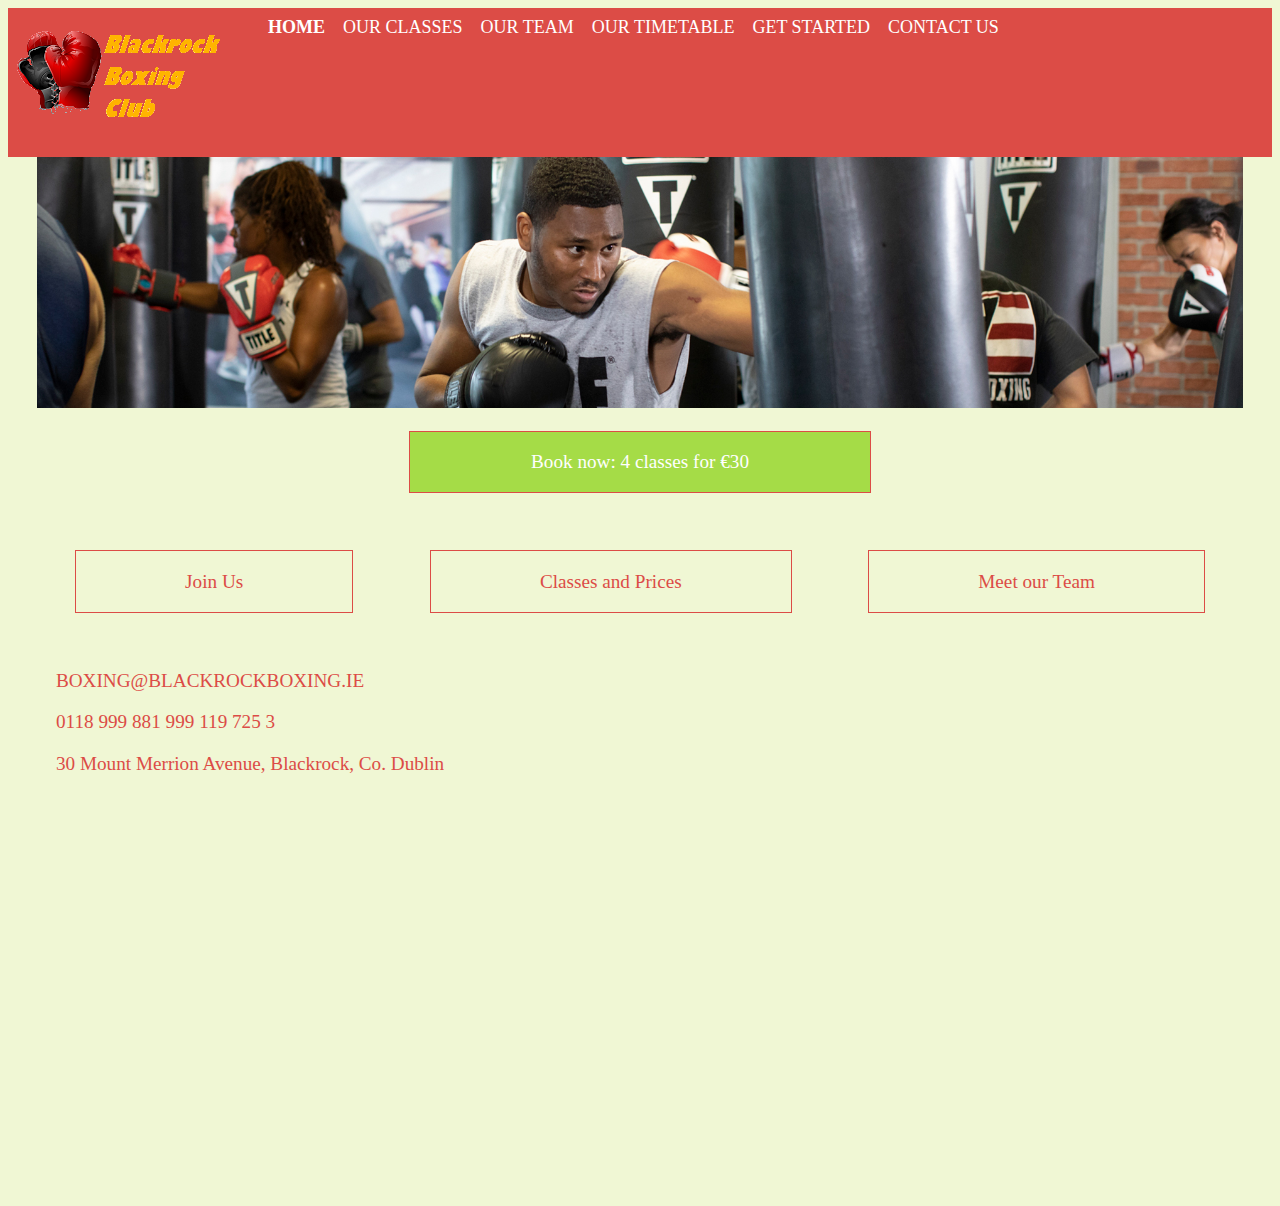
<file: boxing_site_assignement/index.html>
<!doctype html>
<html lang="en">

  <head>
    <meta charset="UTF-8">
    <title>Blackrock Boxing Club</title>
    <link href="styles/main.css" rel="stylesheet">
    <link rel="shortcut icon" type="image/ico" href="images/favicon.ico" />
  </head>

  <body>
    <header>
      <div class="logo">
        <h1><a href="index.html"><img src="images/boxing_gloves_PNG10481.png" alt="Blackrock Boxing Club" /></a>
        </h1>
      </div>
      <nav>
        <a class="active" href="index.html">home </a><a href="our-classes.html">our classes</a><a href="our-team.html">our
          team</a><a href="timetable.html">our timetable</a><a href="get-started.html">get started</a><a
                                                               href="index.html#contact-us">contact us</a>
      </nav>
    </header>
    <main>
      <div id="title" class="header-image">
        <img src="images/training.jpg" alt="Boxing Club" />
      </div>
      <div id="promotions">
        <p><a class="link-button" href="timetable.html#signup">Book now: 4 classes for €30</a></p>
      </div>
      <div class="info-container"> 
        <a class="link-button" href="get-started.html">Join Us</a>
        <a class="link-button" href="our-classes.html">Classes and Prices</a>
        <a class="link-button" href="our-team.html"> Meet our Team </a>
      </div>
      </div>
      <footer>
      <div class="info-block" id="contact-us">
        <p><a href="mailto:boxing@blackrockboxing.ie">BOXING@BLACKROCKBOXING.IE</a></p>
        <p><a href="tel:01189998819991197253"> 0118 999 881 999 119 725 3</a></p>
        <p><a href="https://goo.gl/maps/VDupUWACryUQR52t7">30 Mount Merrion Avenue, Blackrock, Co. Dublin</a><div id="map">
          <iframe
            src="https://www.google.com/maps/embed?pb=!1m14!1m8!1m3!1d2384.3463045048024!2d-6.18619!3d53.301244!3m2!1i1024!2i768!4f13.1!3m3!1m2!1s0x486708c4983debcb%3A0xbc4205a6fae7ac69!2sBrooklawn%20Gate%20Lodge%2C%20Mount%20Merrion%20Ave%2C%20Blackrock%2C%20Co.%20Dublin!5e0!3m2!1sen!2sie!4v1575769571192!5m2!1sen!2sie"
            width="400" height="300" frameborder="0" style="border:0;" allowfullscreen="">
          </iframe>
        </div>
        </p>
      </div>
      </footer>
    </main>
  </body>
</html>
</file>
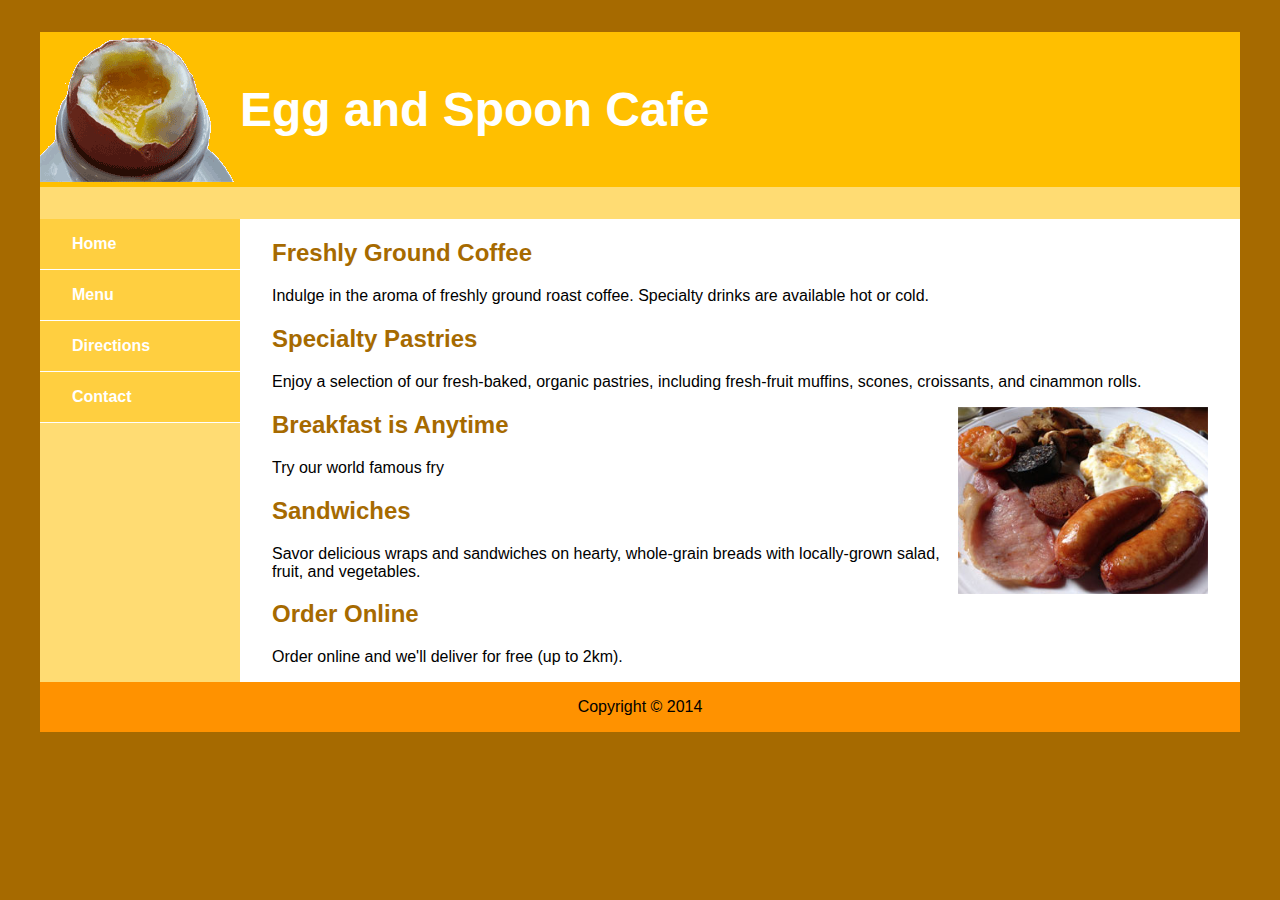
<file: Lab1_HTMLandCSS/Ex3Start/index.html>
<!DOCTYPE html>
<html>
<head>
<title>Egg and Spoon Cafe</title>
<meta charset="utf-8">
<link href="assets/css/style.css" rel="stylesheet" media="screen">
</head>
<body>
	<div id="container">
		<div id="header">
			<h1>Egg and Spoon Cafe</h1>
		</div>
		
		<div id="nav">
			<ul>
			  <li><a href="index.html">Home</a></li>
			  <li><a href="menu.html">Menu</a></li>
			  <li><a href="directions.html">Directions</a></li>
			  <li><a href="contact.html">Contact</a></li>
			</ul>
		</div>
		
		<div id="content"> 
			<h2>Freshly Ground Coffee</h2>
			<p>Indulge in the aroma of freshly ground roast coffee. Specialty drinks are available hot or cold.</p>

			<h2>Specialty Pastries</h2>
			<p>Enjoy a selection of our fresh-baked, organic pastries, including 
			   fresh-fruit muffins, scones, croissants, and cinammon rolls.
			</p>

			<img class="inline-food-image" src="assets/images/breakfast.jpg" width="250" alt="Egg and Spoon Breakfast">
			<h2>Breakfast is Anytime</h2>
			<p>Try our world famous fry</p>

			<h2>Sandwiches</h2>
			<p>Savor delicious wraps and sandwiches on hearty, whole-grain breads with locally-grown salad, fruit, and vegetables.</p>

			<h2>Order Online</h2>
			<p>Order online and we'll deliver for free (up to 2km).</p>
		</div>
		<div id="footer">
			Copyright &copy; 2014
		</div>
	</div>
</body>
</html>
</file>
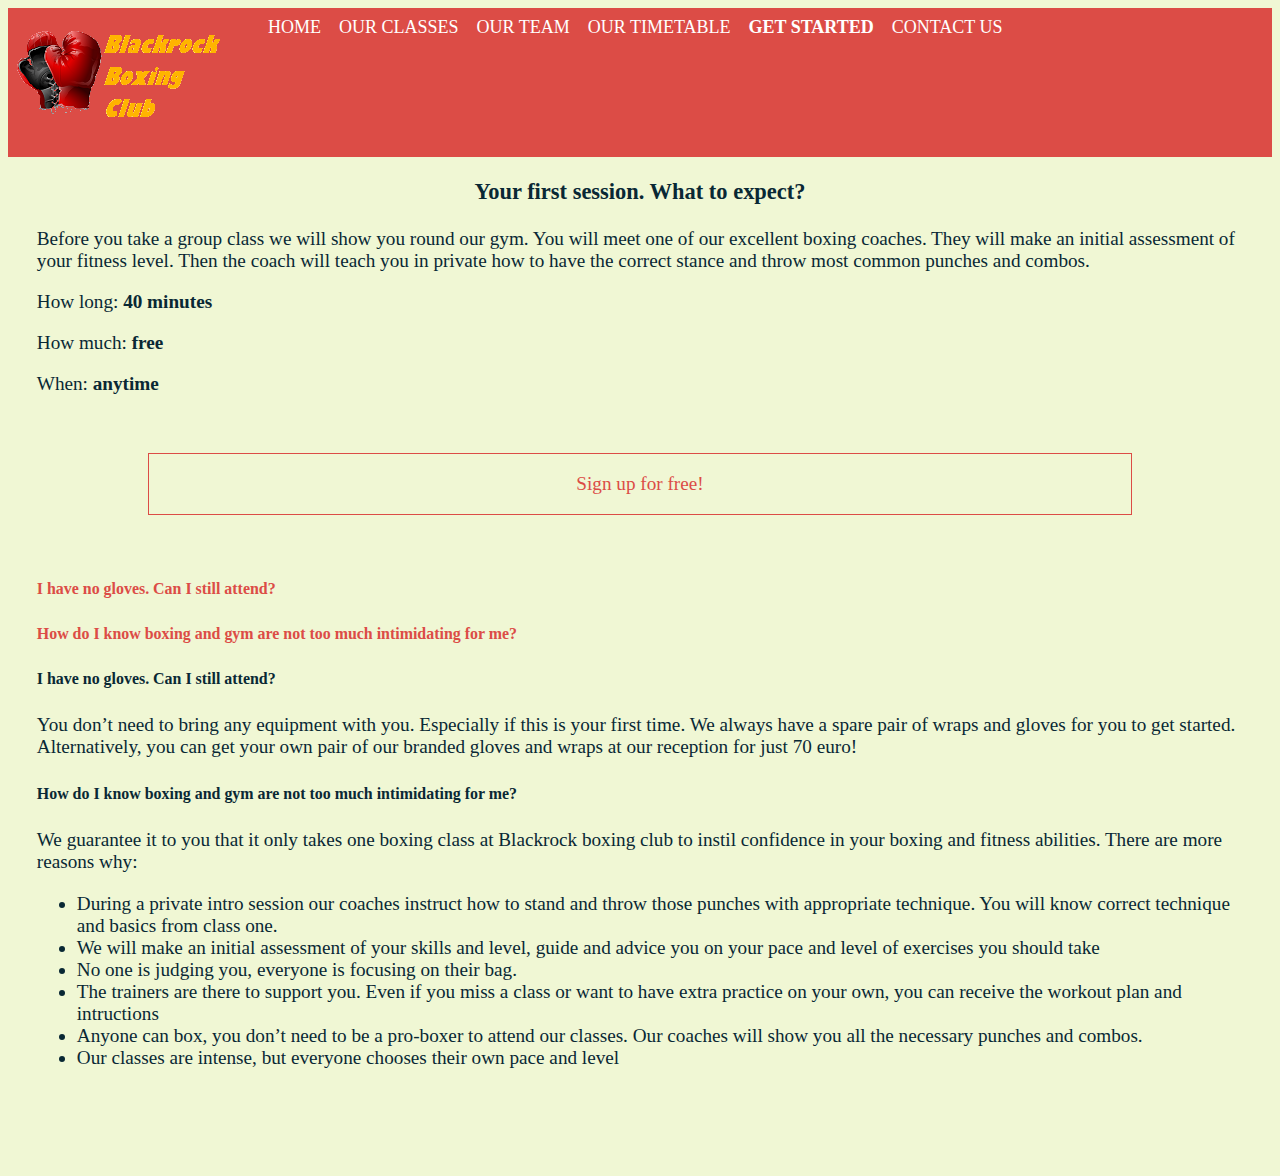
<file: boxing_site_assignement/get-started.html>
<!doctype html>
<html lang="en">

  <head>
    <meta charset="UTF-8">
    <title>Blackrock Boxing Club - Get Started</title>
    <link href="styles/main.css" rel="stylesheet">
    <link rel="shortcut icon" type="image/ico" href="images/favicon.ico" />
  </head>

  <body>
    <header>
      <div class="logo">
        <h1><a href="index.html"><img src="images/boxing_gloves_PNG10481.png" alt="Blackrock Boxing Club" /></a>
        </h1>
      </div>
      <nav>
        <a href="index.html">home </a><a href="our-classes.html">our classes</a><a href="our-team.html">our team</a><a href="timetable.html">our timetable</a><a class="active" href="get-started.html">get started</a><a href="index.html#contact-us">contact us</a>
      </nav>
    </header>
    <main>
      <div class="get-started" id="first-session">
        <h3>
          Your first session. What to expect?
        </h3>

        <p>
        Before you take a group class we will show you round our gym. You will meet one of our excellent boxing coaches. They will make an initial assessment of your fitness level. Then the coach will teach you in private how to have the correct stance and throw most common punches and combos.
        </p>
      </div>

      <div>
        <p>
        How long: <strong>40 minutes</strong>
        </p>

      </div>

      <div>
        <p>
        How much: <strong>free</strong>
        </p>
      </div>

      <div>
        <p>
        When: <strong>anytime</strong>
        </p>
      </div>
      <div class="info-container">
      <a class="link-button" href="timetable.html#signup">Sign up for free!</a>
      </div>
      <div id="faq">
        <h5>
          <a href="#no-gloves">I have no gloves. Can I still attend?</a>
        </h5>
        <h5>
          <a href="#is-boxing-scary">How do I know boxing and gym are not too much intimidating for me?</a>
        </h5>
        <div class="answers">
          <div class="answer" id="no-gloves">
            <h5>I have no gloves. Can I still attend?</h5>
            <p>
            You don’t need to bring any equipment with you. Especially if this is your first time. We always have a spare pair of wraps and gloves for you to get started. Alternatively, you can get your own pair of our branded gloves and wraps at our reception for just 70 euro!
            </p>
          </div>
          <div class="answer" id="is-boxing-scary">
        <h5>How do I know boxing and gym are not too much intimidating for me?</h5>
            <p>
            We guarantee it to you that it only takes one boxing class at Blackrock boxing club to instil confidence in your boxing and fitness abilities. There are more reasons why:
            </p>
            <ul>
              <li>During a private intro session our coaches instruct how to stand and throw those punches with appropriate technique. You will know correct technique and basics from class one.</li>
              <li>We will make an initial assessment of your skills and level, guide and advice you on your pace and level of exercises you should take</li>  
              <li>No one is judging you, everyone is focusing on their bag.</li>  
              <li>The trainers are there to support you. Even if you miss a class or want to have extra practice on your own, you can receive the workout plan and intructions</li>
              <li>Anyone can box, you don’t need to be a pro-boxer to attend our classes. Our coaches will show you all the necessary punches and combos.</li>
              <li>Our classes are intense, but everyone chooses their own pace and level</li>
            </ul>
          </div>
        </div>
      </div>
    </main>
  </body>
</file>
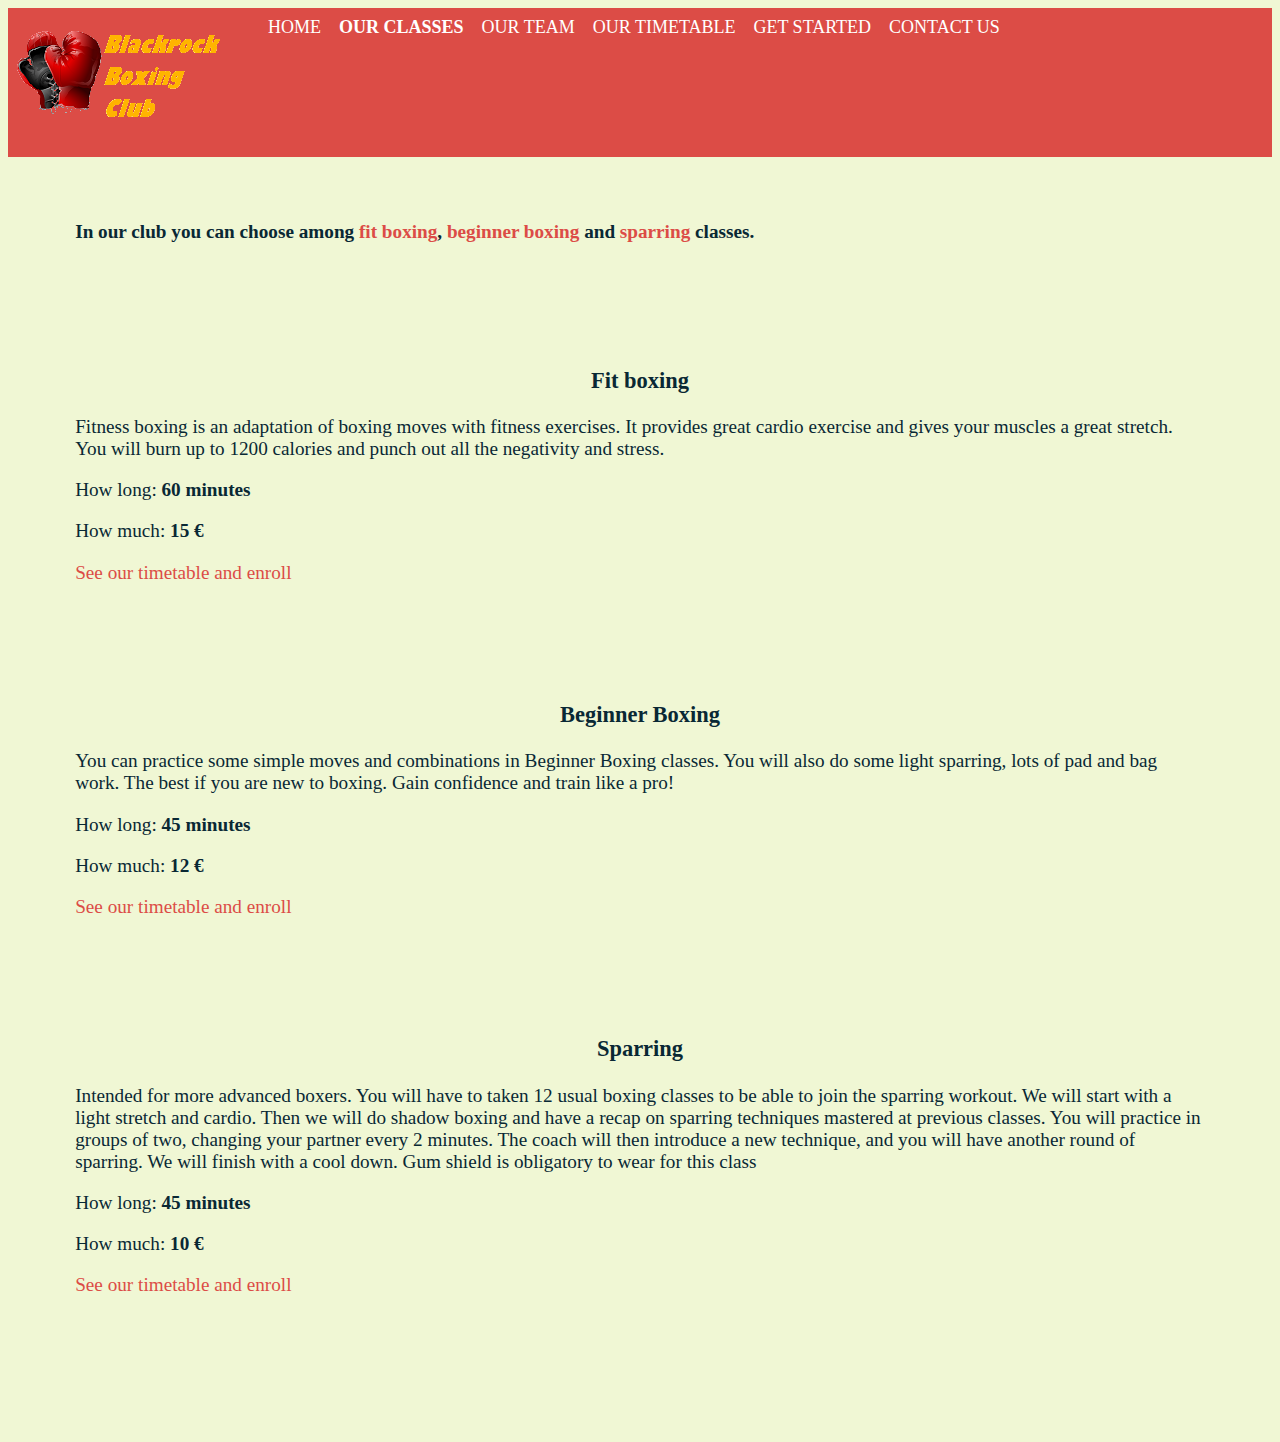
<file: boxing_site_assignement/our-classes.html>
<!doctype html>
<html lang="en">

<head>
    <meta charset="UTF-8">
    <title>Blackrock Boxing Club - Our Team</title>
    <link href="styles/main.css" rel="stylesheet">
    <link rel="shortcut icon" type="image/ico" href="images/favicon.ico" />
</head>

<body>
    <header>
      <div class="logo">
        <h1><a href="index.html"><img src="images/boxing_gloves_PNG10481.png" alt="Blackrock Boxing Club" /></a>
        </h1>
      </div>
      <nav>
        <a href="index.html">home </a><a class="active" href="our-classes.html">our classes</a><a href="our-team.html">our
          team</a><a href="timetable.html">our timetable</a><a href="get-started.html">get started</a><a
                                                               href="index.html#contact-us">contact us</a>
      </nav>
    </header>
    <main>
      <div class="class">
        <h4>
      In our club you can choose among <a href="#fit-boxing">fit boxing</a>, <a href="#beginner">beginner boxing</a> and <a href="#sparring">sparring</a> classes.
        </h4>
      </div>
        <article class="class" id="fit-boxing">
            <h3> Fit boxing</h3>
            <p>Fitness boxing is an adaptation of boxing moves with fitness exercises. It provides great cardio exercise and gives your muscles a great stretch. You will burn up to 1200 calories and punch out all the negativity and stress.</p>
            <p>How long: <strong>60 minutes</strong></p>
            <p>How much: <strong>15 €</strong></p>
            <p><a href="timetable.html">See our timetable and enroll</a></p>
        </article>
        <article class="class" id="beginner">
            <h3> Beginner Boxing</h3>
            <p>You can practice some simple moves and combinations in Beginner Boxing classes. You will also do some light sparring, lots of pad and bag work. The best if you are new to boxing. Gain confidence and train like a pro!</p>
            <p>How long: <strong>45 minutes</strong></p>
            <p>How much: <strong>12 €</strong></p>
            <p><a href="timetable.html">See our timetable and enroll</a></p>
        </article>
        <article class="class" id="sparring">
            <h3>Sparring</h3>
            <p>Intended for more advanced boxers. You will have to taken 12 usual boxing classes to be able to join the sparring workout. We will start with a light stretch and cardio. Then we will do shadow boxing and have a recap on sparring techniques mastered at previous classes. You will practice in groups of two, changing your partner every 2 minutes. The coach will then introduce a new technique, and you will have another round of sparring. We will finish with a cool down. Gum shield is obligatory to wear for this class</p>
            <p>How long: <strong>45 minutes</strong></p>
            <p>How much: <strong>10 €</strong></p>
            <p><a href="timetable.html">See our timetable and enroll</a></p>
        </article>
    </main>
</body>

</html>
</file>
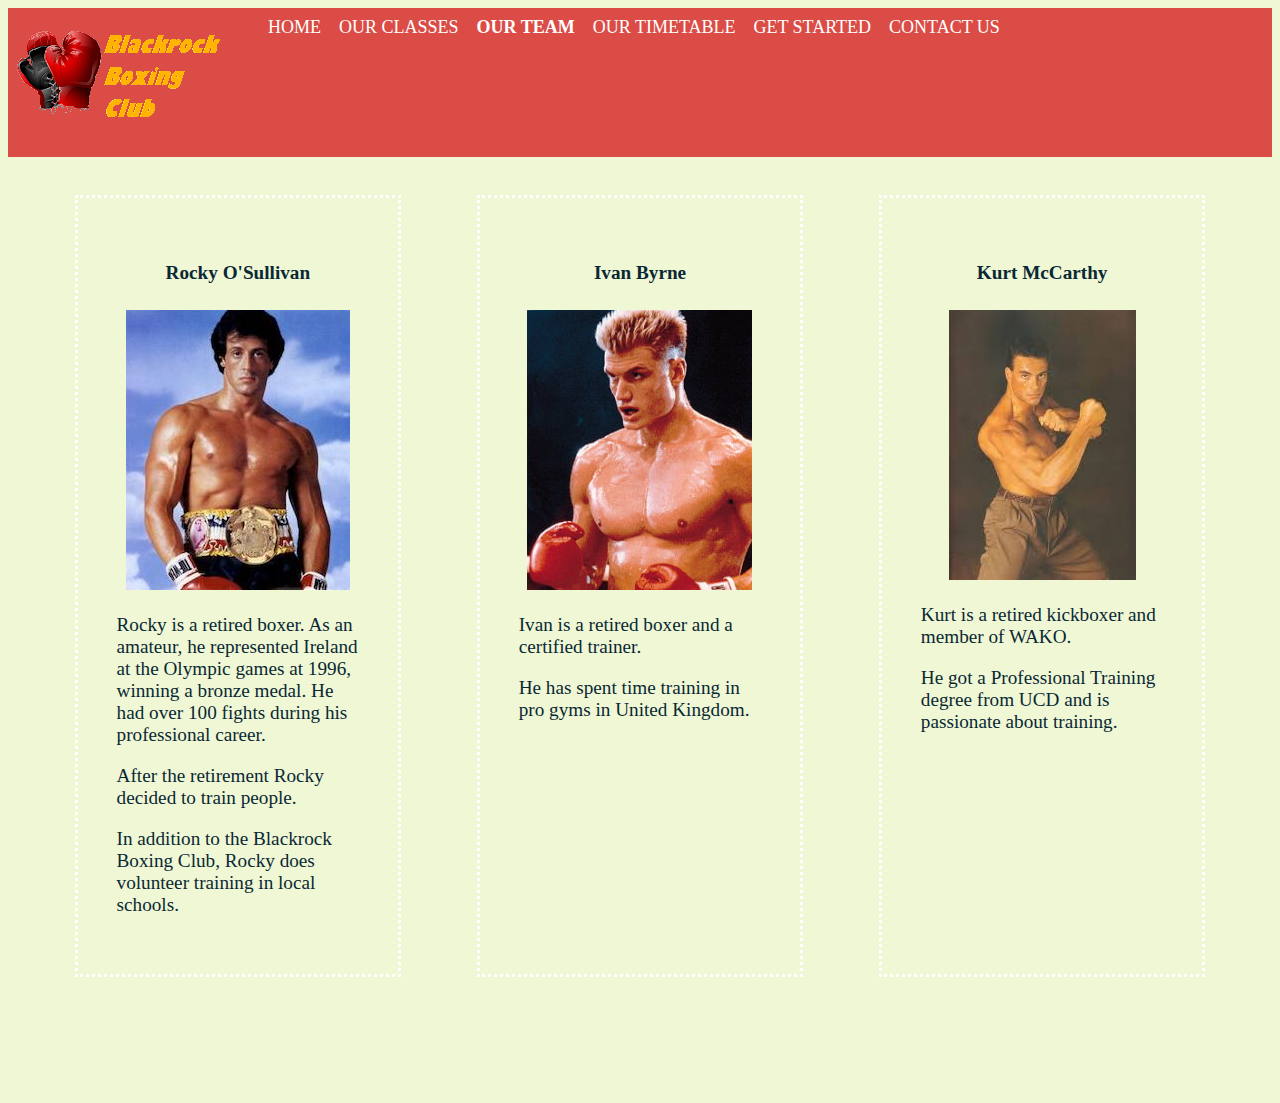
<file: boxing_site_assignement/our-team.html>
<!doctype html>
<html lang="en">

<head>
    <meta charset="UTF-8">
    <title>Blackrock Boxing Club - Our Team</title>
    <link href="styles/main.css" rel="stylesheet">
    <link rel="shortcut icon" type="image/ico" href="images/favicon.ico" />
</head>

<body>
    <header>
      <div class="logo">
        <h1><a href="index.html"><img src="images/boxing_gloves_PNG10481.png" alt="Blackrock Boxing Club" /></a>
        </h1>
      </div>
      <nav>
        <a href="index.html">home </a><a href="our-classes.html">our classes</a><a class="active" href="our-team.html">our
          team</a><a href="timetable.html">our timetable</a><a href="get-started.html">get started</a><a
                                                               href="index.html#contact-us">contact us</a>
      </nav>
    </header>
    <main class="info-container">
        <article class="trainer">
            <h4>Rocky O'Sullivan</h4>
            <div>
              <div class="photo">
                <img src="images/Rocky.jpeg" alt="Rocky O'Sullivan" />
              </div>
                <p>
                    Rocky is a retired boxer. As an amateur, he represented Ireland at the Olympic games at 1996,
                    winning a bronze medal.
                    He had over 100 fights during his professional career.
                </p>
                <p>After the retirement Rocky decided to train people.</p>
                <p>In addition to the Blackrock Boxing Club, Rocky does volunteer training in local schools.</p>
            </div>
        </article>
        <article class="trainer">
            <h4>Ivan Byrne</h4>
            <div>
              <div class="photo">
                <img src="images/Ivan.jpg" alt="Ivan Byrne" />
              </div>
                <p>Ivan is a retired boxer and a certified trainer.</p>
                <p>He has spent time training in pro gyms in United Kingdom.</p>
            </div>
        </article>
        <article class="trainer">
            <h4>
                Kurt McCarthy
            </h4>
            <div>
              <div class="photo">
                <img src="images/kurt.jfif" alt="Kurt McCarthy" />
              </div>
                <p>Kurt is a retired kickboxer and member of WAKO.</p>
                <p>He got a Professional Training degree from UCD and is passionate about training.</p>
            </div>
        </article>
    </main>
</body>

</html>
</file>
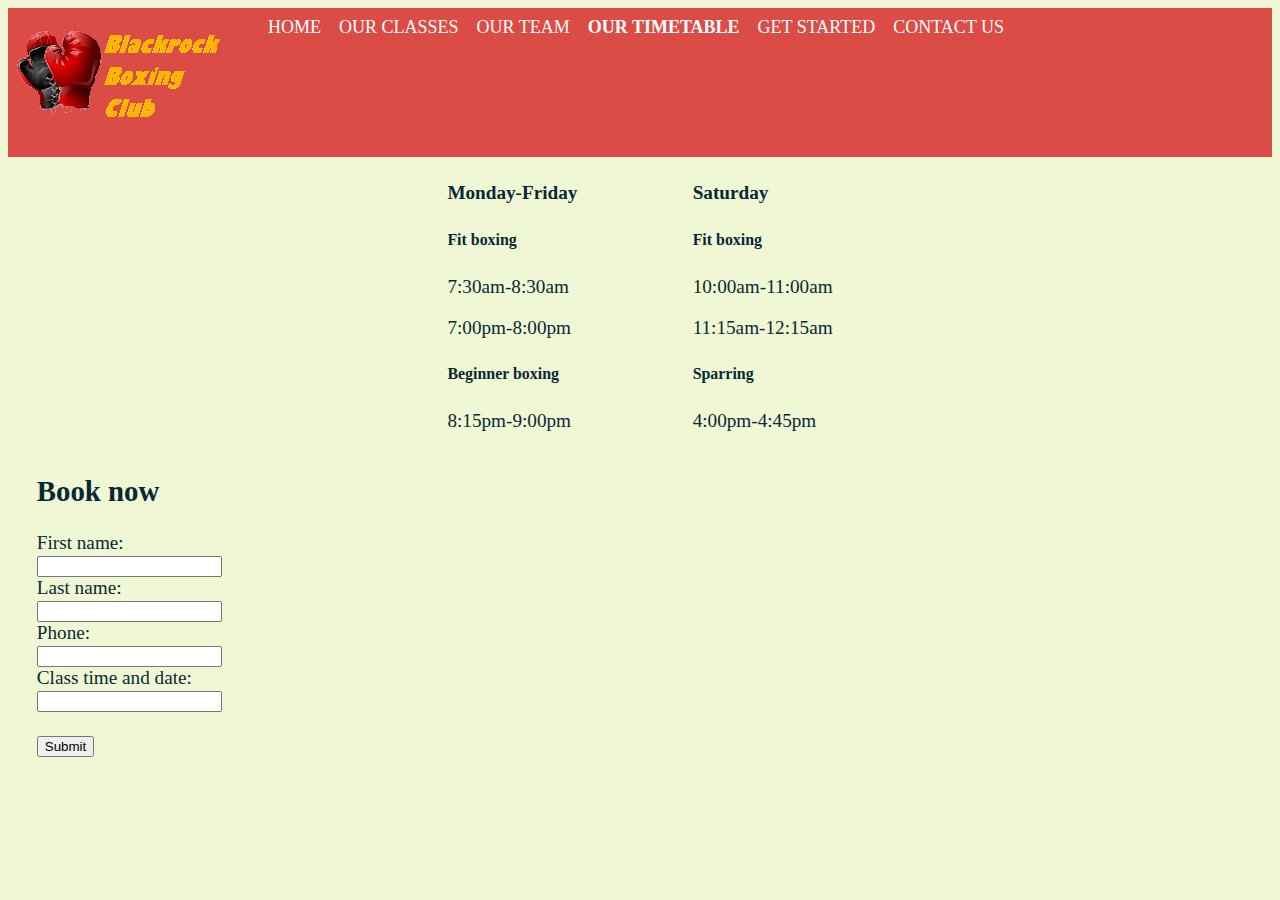
<file: boxing_site_assignement/timetable.html>
<!doctype html>
<html lang="en">

<head>
    <meta charset="UTF-8">
    <title>Blackrock Boxing Club - Timetable</title>
    <link href="styles/main.css" rel="stylesheet">
</head>

<body>
    <header>
      <div class="logo">
        <h1><a href="index.html"><img src="images/boxing_gloves_PNG10481.png" alt="Blackrock Boxing Club" /></a>
        </h1>
      </div>
      <nav>
        <a href="index.html">home </a><a href="our-classes.html">our classes</a><a href="our-team.html">our
          team</a><a class="active" href="timetable.html">our timetable</a><a href="get-started.html">get started</a><a
                                                               href="index.html#contact-us">contact us</a>
      </nav>
    </header>
    <main>
      <div class="info-container">
        <div class="schedule">
            <h4>Monday-Friday</h4>
            <div>
                <h5>
                    Fit boxing
                </h5>
                <p>7:30am-8:30am</p>
                <p>7:00pm-8:00pm</p>
            </div>
            <div>
                <h5>
                    Beginner boxing
                </h5>
                <p>8:15pm-9:00pm</p>
            </div>
        </div>
        <div class="schedule">
            <h4>Saturday</h4>
            <div>
                <h5>
                    Fit boxing
                </h5>
                <p>10:00am-11:00am</p>
                <p>11:15am-12:15am</p>
            </div>
            <div>
                <h5>
                    Sparring
                </h5>
                <p>4:00pm-4:45pm</p>
            </div>
        </div>
      </div>
      <div>
        <h2>Book now</h2>
        <form id="signup" action="timetable.html" method="GET">
          First name:<br>
          <input required="true" type="text" name="firstname">
          <br>
          Last name:<br>
          <input required="true" type="text" name="lastname">
          <br>
          Phone:<br>
          <input required="true" type="type="tel" name="phone">
          <br>
          Class time and date:<br>
          <input required="true" type="text" name="classtime">
          <br><br>
          <input type="submit" value="Submit">
        </form>
      </div>
    </main>
</body>

</html>
</file>
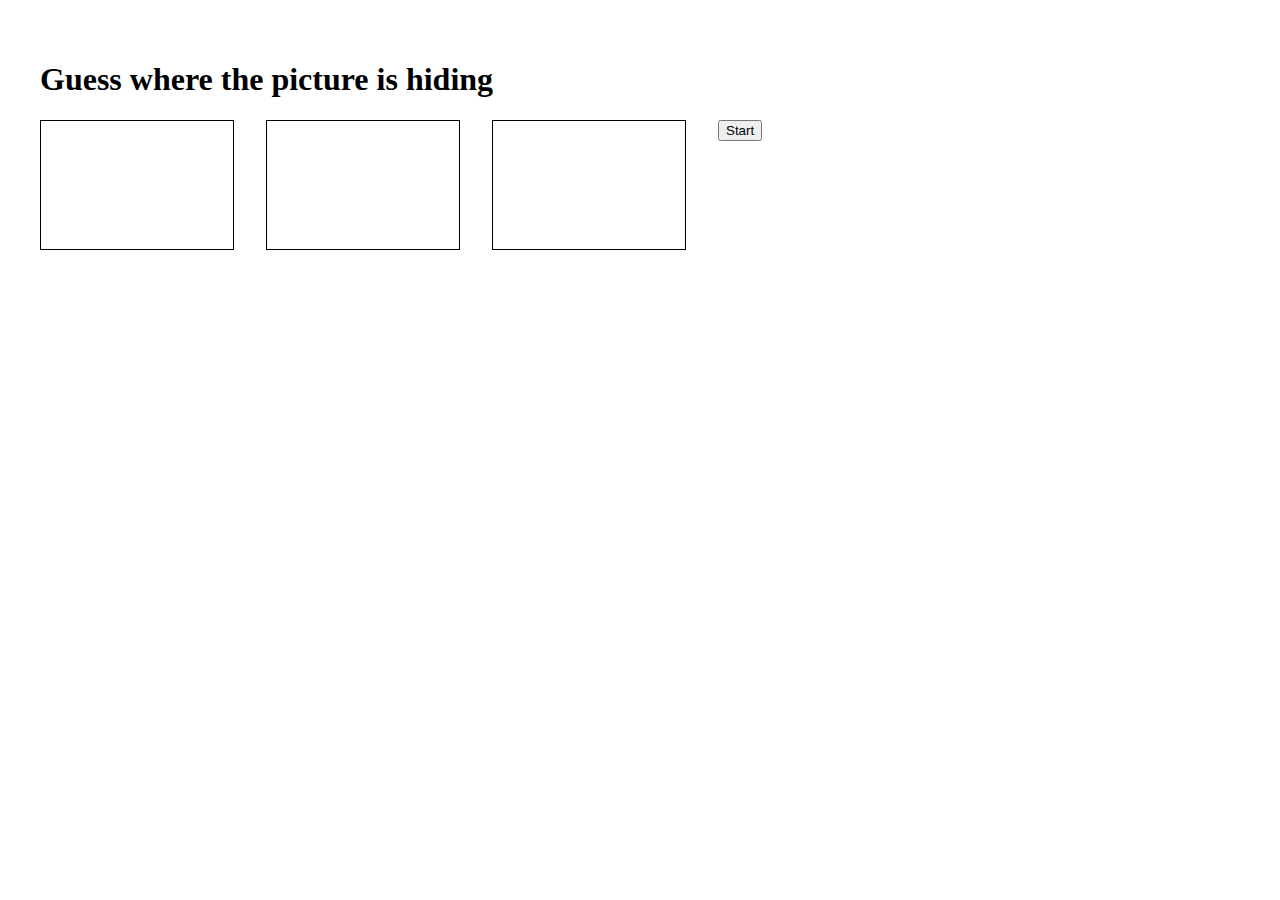
<file: guessing-game/guessing-game.html>
<!doctype html>
<html lang="en">
    <head>
        <meta charset="UTF-8"/>
        <title>Where is the spider?</title>

	<style>
	 body { padding:2em; }
	 img { max-height: 100%; max-width:100%; }
	 #box0, #box1, #box2 { width:12em; height:8em; border: 1px solid black; margin-right: 2em; float: left; text-align: center; line-height: 8em}
	 // #msg { color:lightgrey; }
	</style>
    </head>

    <body>
        <h1>Guess where the picture is hiding</h1>
	<div id="box0" onclick="handleGuess(0);"></div>
	<div id="box1" onclick="handleGuess(1);"></div>
	<div id="box2" onclick="handleGuess(2);"></div>
	<button onclick="startGame();">Start</button>
    <p id="msg"></p>


    <script src="gamescript.js"></script>


</body>
</html>
</file>
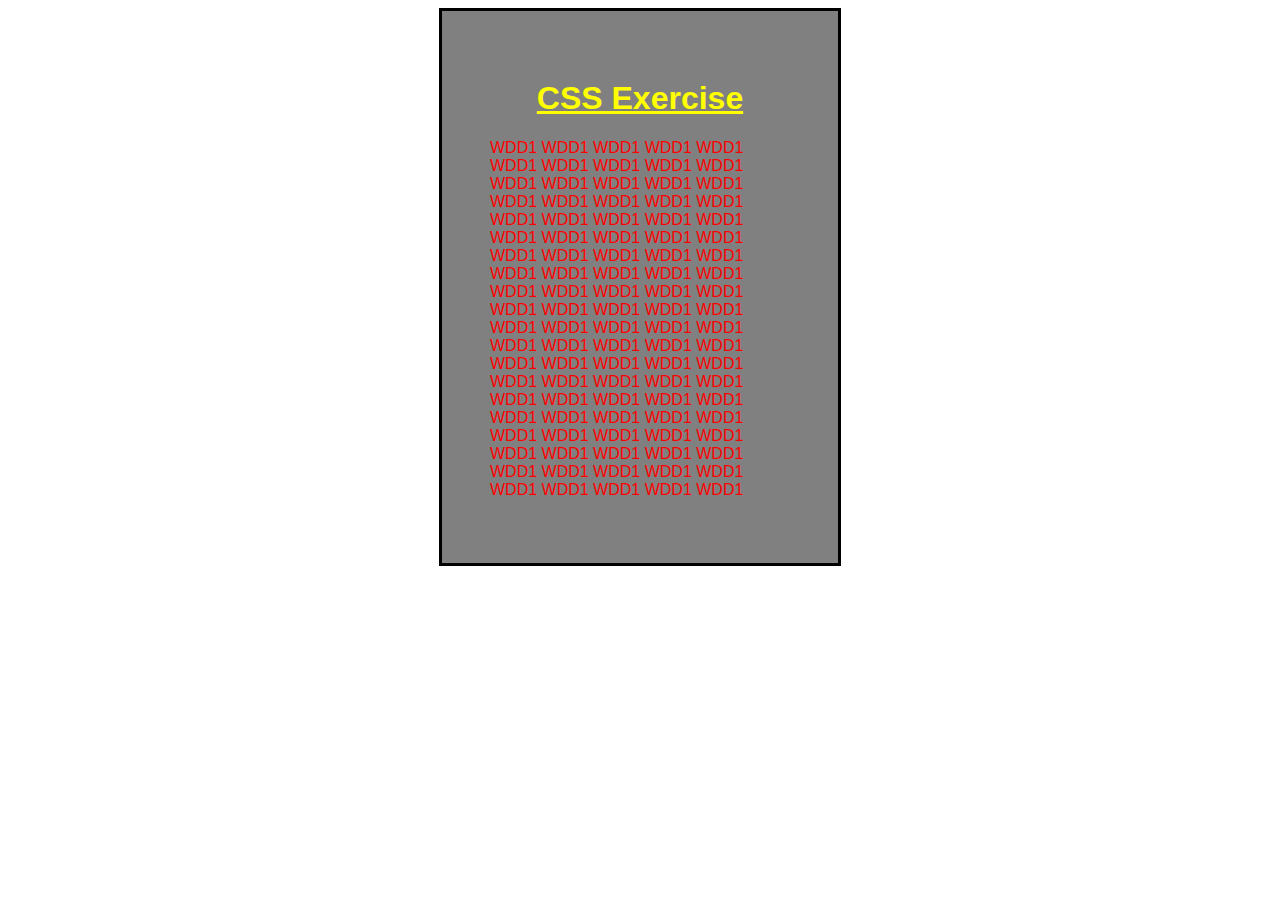
<file: Lab1_HTMLandCSS/Ex1.html>
<!DOCTYPE html>
<html>
    <head>
        <title>CSS Exercise</title>
        <style type="text/css">
        #container{font-family: Arial, Helvetica, sans-serif; background-color: gray; border-style: solid; border-color: black; width:300px; margin: auto; padding: 3em;}
         /* Add your CSS here*/
         h1 { color: yellow; text-align: center; text-decoration: underline; }
        p {color: red}
        </style>

    </head>
    <body>
        <div id="container">
            <h1 id="heading">CSS Exercise</h1>
            <p id="content">WDD1 WDD1 WDD1 WDD1 WDD1 WDD1 WDD1 WDD1 WDD1 WDD1 WDD1 WDD1 WDD1 WDD1 WDD1 WDD1 WDD1 WDD1 WDD1 WDD1 WDD1 WDD1 WDD1 WDD1 WDD1 WDD1 WDD1 WDD1 WDD1 WDD1 WDD1 WDD1 WDD1 WDD1 WDD1 WDD1 WDD1 WDD1 WDD1 WDD1 WDD1 WDD1 WDD1 WDD1 WDD1 WDD1 WDD1 WDD1 WDD1 WDD1 WDD1 WDD1 WDD1 WDD1 WDD1 WDD1 WDD1 WDD1 WDD1 WDD1 WDD1 WDD1 WDD1 WDD1 WDD1 WDD1 WDD1 WDD1 WDD1 WDD1 WDD1 WDD1 WDD1 WDD1 WDD1 WDD1 WDD1 WDD1 WDD1 WDD1 WDD1 WDD1 WDD1 WDD1 WDD1 WDD1 WDD1 WDD1 WDD1 WDD1 WDD1 WDD1 WDD1 WDD1 WDD1 WDD1 WDD1 WDD1 WDD1 WDD1</p>
        </div>

    </body>
</html>
</file>
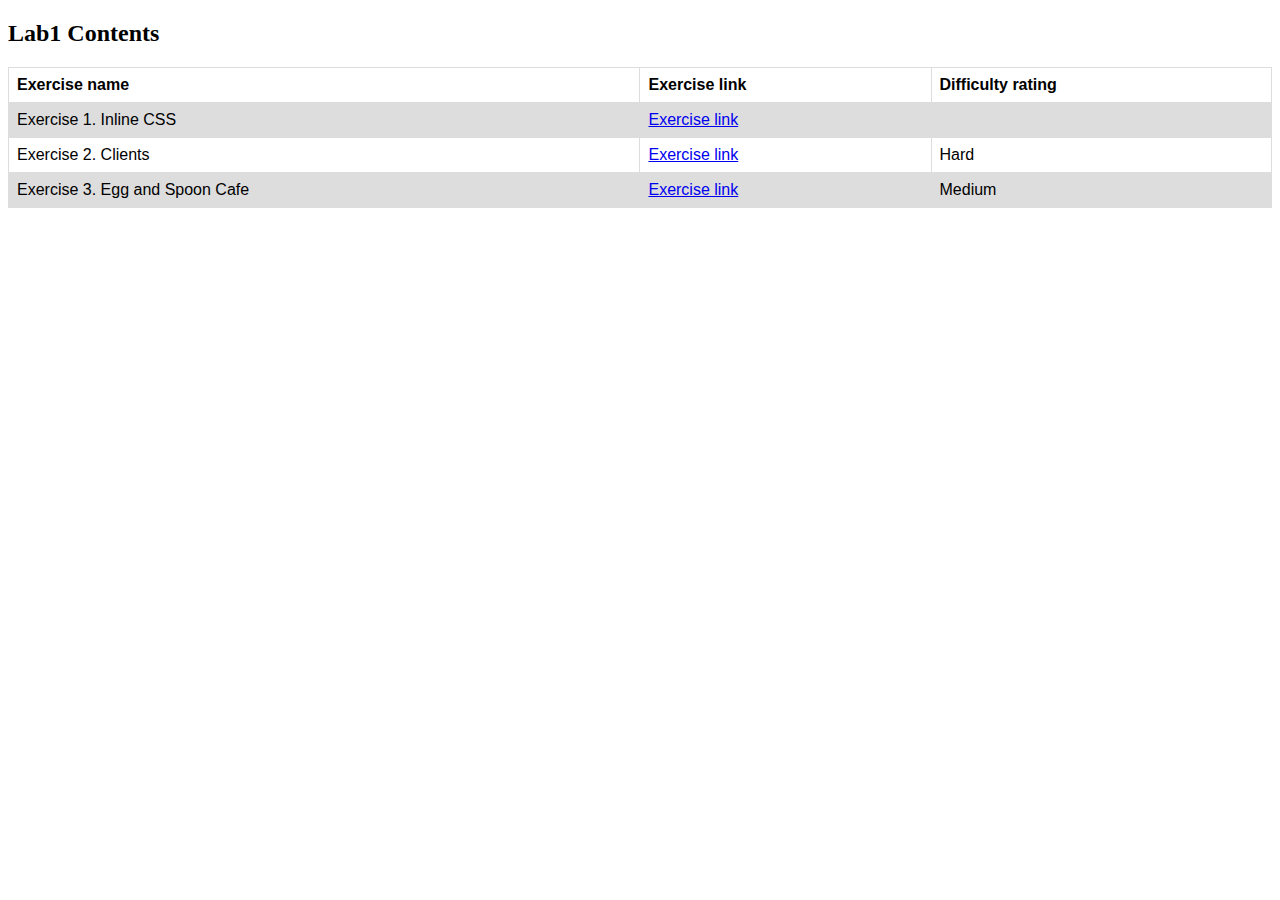
<file: Lab1_HTMLandCSS/MiniSite.html>
<!DOCTYPE html>
<html>
<style>
    table {
        font-family: arial, sans-serif;
        border-collapse: collapse;
        width: 100%;
    }

    td,
    th {
        border: 1px solid #dddddd;
        text-align: left;
        padding: 8px;
    }

    tr:nth-child(even) {
        background-color: #dddddd;
    }
</style>
</head>

<body>

    <h2>Lab1 Contents</h2>

    <table>
        <tr>
            <th>Exercise name</th>
            <th>Exercise link</th>
            <th>Difficulty rating</th>
        </tr>
        <tr>
            <td>Exercise 1. Inline CSS </td>
            <td> <a href="Ex1.html" target="blank">Exercise link</a> </td>
            <td></td>
        </tr>
        <tr>
            <td>Exercise 2. Clients</td>
            <td> <a href="Ex2Start/Clients.html" target="blank">Exercise link</a> </td>
            <td>Hard</td>
        </tr>
        <tr>
            <td>Exercise 3. Egg and Spoon Cafe</td>
            <td> <a href="Ex3Start/index.html" target="blank">Exercise link</a> </td>

            <td>Medium</td>
        </tr>

    </table>
</body>

</html>
</file>
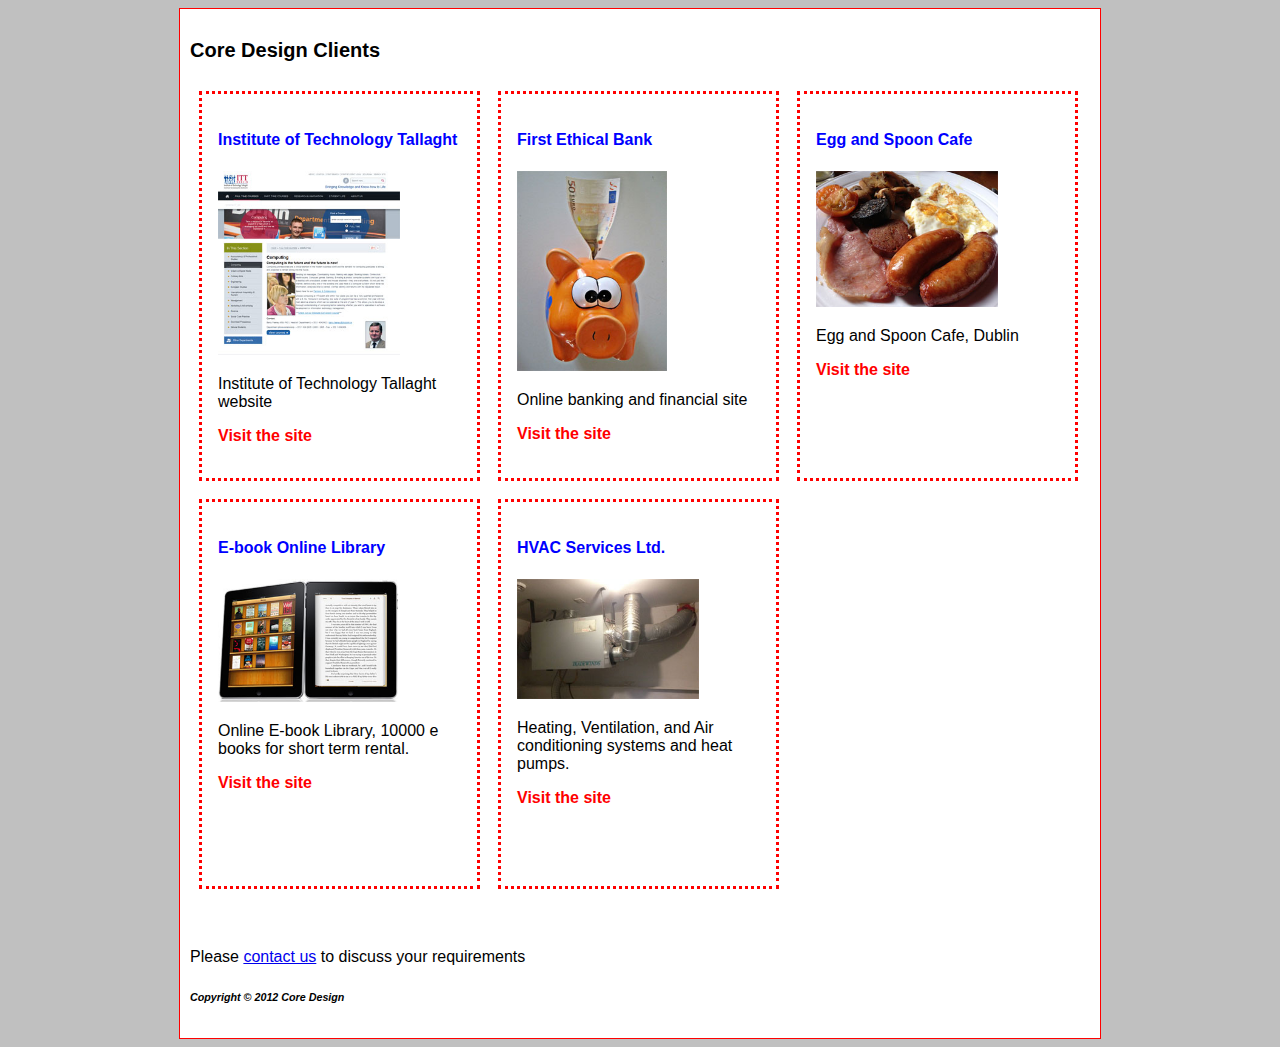
<file: Lab1_HTMLandCSS/Ex2Start/Clients.html>
﻿<!DOCTYPE html>
<html>

<head>
	<title>Core Design - Website Design and Development Services</title>
	<meta content="en-ie" http-equiv="Content-Language" />
	<meta content="text/html; charset=utf-8" http-equiv="Content-Type" />
	<link href="assets/css/Style.css" rel="stylesheet" type="text/css" />
</head>

<body>

	<div id="Container">
		
		<div id="Content">
		
			<h3>
				Core Design Clients
			</h3>
			<div class="clients">
			<div class="client">
				<h4>Institute of Technology Tallaght</h4>
				<p class="clientImage"><img alt="IT Tallaght Website" src="assets/images/it-tallaght.jpg" /></p>
				<p>Institute of Technology Tallaght website</p>
				<p><a href="http://www.it-tallaght.ie">Visit the site</a></p>
			</div>
			<div class="client">
				<h4>First Ethical Bank</h4>
				<p class="clientImage"><img alt="First Ethical Bank Of Ireland" src="assets/images/bank.jpg" /></p>
				<p>Online banking and financial site </p>
				<p><a href="http://#">Visit the site</a></p>
			</div>
			<div class="client">
				<h4>Egg and Spoon Cafe</h4>
				<p class="clientImage"><img alt="Egg and Spoon" src="assets/images/eggandspoon.jpg" /></p>
				<p>Egg and Spoon Cafe, Dublin</p>
				<p><a href="http://#">Visit the site</a></p>
			</div>
			<div class="client">
				<h4>E-book Online Library </h4>
				<p class="clientImage"><img alt="Ebook library" src="assets/images/books.jpg" /></p>
				<p>Online E-book Library, 10000 e books for short term rental.</p>
				<p><a href="http://#">Visit the site</a></p>
			</div>
			<div class="client">
				<h4>HVAC Services Ltd.</h4>
				<p class="clientImage"><img alt="Ebook library" src="assets/images/hvac.jpg" /></p>
				<p>Heating, Ventilation, and Air conditioning systems and heat pumps.</p>
				<p><a href="http://#">Visit the site</a></p>
			</div>
		</div>
			<p>&nbsp;</p>
			<p>Please <a href="ContactUs.html">contact us</a> to discuss your 
			requirements</p>
		
		</div>
		
		<div id="Footer">
		
			<h6><em>Copyright &copy; 2012 Core Design</em></h6>
		
		</div>
	</div>
</body>

</html>
</file>
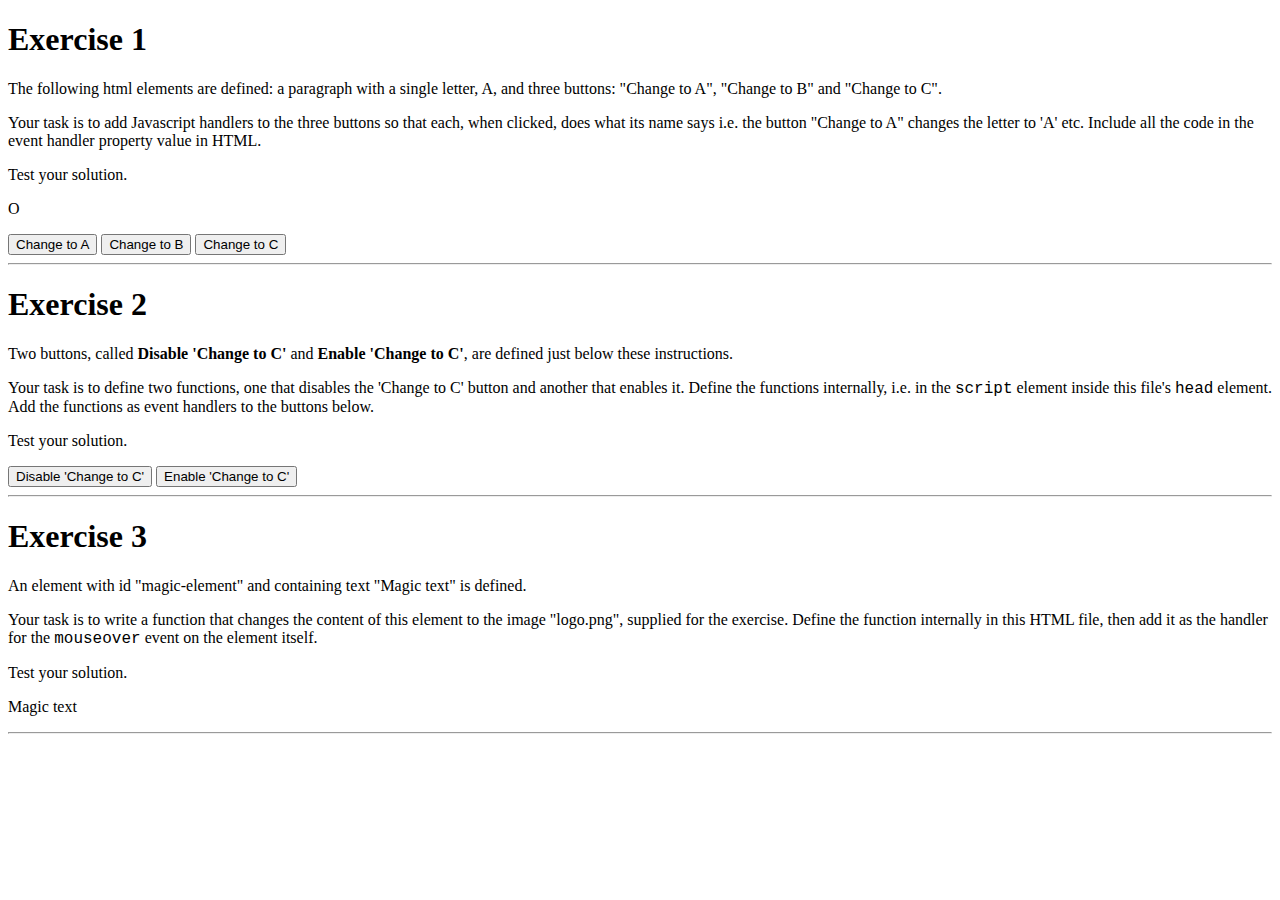
<file: Lab_JS_1/js_d_exercises_1/js_d_exercises.html>
<!DOCTYPE html>
<html lang="en">
    <head>
	<meta charset="UTF-8"/>
	<style>
	 .fw { font-family: "Courier New", Courier, "Lucida Sans Typewriter", "Lucida Typewriter", monospace;}
	</style>
	<script>
		function changeLetter(letter){
			
	document.getElementById('letter').innerHTML = letter;
		}
		
		function enableChange(){
			document.getElementById("cbutton").disabled = false;
		}

		function disableChange(){
			document.getElementById("cbutton").disabled = true;
		}

		function mouseoverTrick(){
			document.getElementById("magic-element").innerHTML = "<img src='logo.png' />"
		}


	</script>
    </head>
    <body>
	<!---------------------------------------------------------------------------------------------------->
	<h1>Exercise 1</h1>
	<p>The following html elements are defined: a paragraph with a single letter, A, and three buttons: "Change to A", "Change to B" and "Change to C".</p>
	<p>Your task is to add Javascript handlers to the three buttons so that each, when clicked, does what its name says i.e. the button "Change to A" changes the letter to 'A' etc. Include all the code in the event handler property value in HTML.</p>
	<p>Test your solution.</p> 
	   
	<p id="letter">O</p>
	
	<button type="button" onclick ="changeLetter('A')" >Change to A</button>
	<button type="button"onclick ="changeLetter('B')" >Change to B</button>
	<button id="cbutton" type="button" onclick ="changeLetter('C')">Change to C</button>
	<hr/>

	<!---------------------------------------------------------------------------------------------------->
	<h1>Exercise 2</h1>
	<p>Two buttons, called <strong>Disable 'Change to C'</strong> and <strong>Enable 'Change to C'</strong>, are defined just below these instructions.</p>
	<p>Your task is to define two functions, one that disables the 'Change to C' button and another that enables it. Define the functions internally, i.e. in the <span class="fw">script</span> element inside this file's <span class="fw">head</span> element. Add the functions as event handlers to the buttons below.</p>
	<p>Test your solution.</p>
	<button type="button" onclick="disableChange()">Disable 'Change to C'</button>
	<button type="button" onclick="enableChange()">Enable 'Change to C'</button>
	<hr/>
	
	<!---------------------------------------------------------------------------------------------------->
	<h1>Exercise 3</h1>
	<p>An element with id "magic-element" and containing text "Magic text" is defined.</p>
	<p>Your task is to write a function that changes the content of this element to the image "logo.png", supplied for the exercise. Define the function internally in this HTML file, then add it as the handler for the <span class="fw">mouseover</span> event on the element itself.</p>
	<p>Test your solution.</p> 
	<p id="magic-element" onmouseover="mouseoverTrick()" > Magic text</p>
	<hr/>
    </body>
</html>
</file>
<file: boxing_site_assignement/styles/main.css>
:root {
  /* https://www.w3schools.com/colors/colors_compound.asp */
  --background-color: #F0F7D4;
  --main-txt-color: #092834;
  --main-focus-color: #DC4C46;
  --secondary-focus-color: #A5DC47;
  --accent-color:  #FFF;
}

html {
  font-family: Georgia,Times,Times New Roman,serif;
}

body {
  color: var(--main-txt-color);
  background-color: var(--background-color);
  min-height: 97vh;
  position: relative;
}

main {
  font-size: 1.2em;
  margin-left: 0.5em;
  margin-right: 0.5em;
  padding: 0 1em 5rem 1em;
  min-height: 70%;
}

.logo > h1 {
  float: left;
}

.schedule {
  padding: 0 3em;
}

.info-container {
  display: flex;
  flex-wrap: wrap;
  justify-content: center;
}

.info-container a {
  flex-grow: 2;
}

main.info-container>.trainer {
  flex: 1;
}

.trainer {
  clear: both;
  display: block;
  padding: 2em;
  border-style: dotted;
  border-color: var(--accent-color);
  margin: 2em;
}

.trainer h4, .trainer .photo{
  text-align: center;
}

.class {
  clear: both;
  display: block;
  padding: 2em;
}

.info-block {
  clear: both;
  display: block;
  margin: 1em;
}

nav {
  text-transform: uppercase;
  text-align: center;
  display: flex;
  flex-wrap: wrap;
  font-size: large;
  align-items: center;
}

nav>a {
  clear: both;
  display: block;
  margin: 0 0.5em;
  padding: 0.5em;
  text-align: center;
}

h3 {
  text-align: center;
}

#promotions {
  color: var(--secondary-focus-color);
  display: inline-block;
  width: 100%;
  text-align: center;
  padding: 1em 0;
  max-width: 100%;
}

header {
  background: var(--main-focus-color);
  display: inline-block;
  width: 100%;
}

a {
  color: var(--main-focus-color);
  text-decoration: none;
}

a:hover {
  color: var(--secondary-focus-color);
}

header a {
  color: var(--accent-color);
}

header a.active {
  font-weight: bolder;
}

/* https://www.w3schools.com/w3css/w3css_buttons.asp */
.link-button {
  background-color: var(--background-color);
  border: 1px solid var(--main-focus-color);
  color: var(--main-focus-color);
  outline: 0;
  float: left;
  text-align: center;
  padding: 1em 2em;
  margin: 2em;
  max-width: 75%;
  white-space: normal;
}

.link-button:hover {
  background-color:  var(--main-focus-color);
  color: var(--accent-color);
}

#promotions a.link-button {
  background-color: var(--secondary-focus-color);
  color: var(--accent-color);
  float: none;
  left: 50%;
  max-width: 100%;
  padding: 1em 10%;
}

#promotions a.link-button:hover {
  background-color:  var(--main-focus-color);
}

@media (min-width: 500px) {
  .header-image img {
    max-height: 20%;
    width: 100%
  }

  nav>a {
    margin: 0;
  }
}

@media all and (max-width: 500px) {
  .header-image{
    display: none;
  }

  nav {
    flex-direction: column;
  }

  .logo > h1 {
    float: none;
  }

  #promotions a.link-button {
    float: left;
  }

  main {
    padding: 0 0.1em 1rem 0.1em;
  }
}

@media all and (max-width: 420px) {
  #map {
    display: none;
  }
}
</file>
<file: Lab1_HTMLandCSS/Ex3Start/assets/css/style.css>
body {
	font-family:Verdana, Arial, sans-serif;
	background-color: #A66A00;
	padding: 0 2em;
}

#container { 
	background-color: #FFDC73;
}

#header { 
	display: block;
	min-height: 150px;
	background-image: url(../images/logo.png);
	background-repeat: no-repeat;
	background-color: #FFBF00;
}

#header h1 {
	color: white;
	padding: 50px 200px;
	font-size: 3em;
}

#nav { 

}

#content {  
	overflow: auto;
	background-color: #ffffff;
	padding: 0em 2em;
}

.inline-food-image {
	float: right;
}

#footer {
	background-color: #FF9200;
	text-align: center;
	padding: 1em;
}

h2 {
	 color: #A66A00;

}
#nav ul {
	float: left;
	list-style-type: none;
	margin: 0;
	padding: 0;
	width: 200px;
	background-color: #f1f1f1;
}
#nav li {
	border-bottom: 1px solid ;color: white;
  }
  
  li:last-child {
	border-bottom: none;
  }

  
  li a:hover:not(.active) {
	background-color: #555;
	color: white;
  }

#nav a {
	display: block;
	background-color: #A66A00;	
	text-decoration: none;
	padding: 8px 16px;
	color: white;
	padding: 1em 2em;
	font-weight: bold;
}

#nav a:link {
	background-color: #FFCF40;	
}

#nav a:visited {

}

#nav a:hover {

}
</file>
<file: Lab1_HTMLandCSS/Ex2Start/assets/css/Style.css>
﻿body
{
    font-family: Arial, Helvetica, sans-serif;
    font-size: 1em;
    color: #000000;
    background-color: #C0C0C0; /* Page colour */
}

#Container
{
    border: 1px solid #FF0000;
    background-color: #FFFFFF;
    padding: 10px;
    width: 90%;
    max-width: 900px;
    margin-left:auto;
    margin-right:auto;
    padding-bottom: 10px;
}


#footer
{
    clear: both;
}

h1 {
    font-size: 2em;
}

h2 {
    font-size: 1.5em;
}

h3 {
    font-size: 1.25em;
}

h4
{
    font-size: 1em;
    font-weight: bold;
}

/* Exercise */

.client{
float: left;
        width: 27%; 
        border-style: dotted; 
        border-color: red;  
        padding: 1em;
        margin: 1%;
        height: 22em;
        text-align: left;
}

.client a{ text-align: left; color:red; font-weight: bold; text-decoration: none;

}

.client a:hover{

}

.client h4{ color: blue;
    text-align: left;

}

.client img{
max-width: 75%;
max-height: 200px;
}

.clients:after{
    content: "";
    clear: both;
    display: table;
}
</file>
